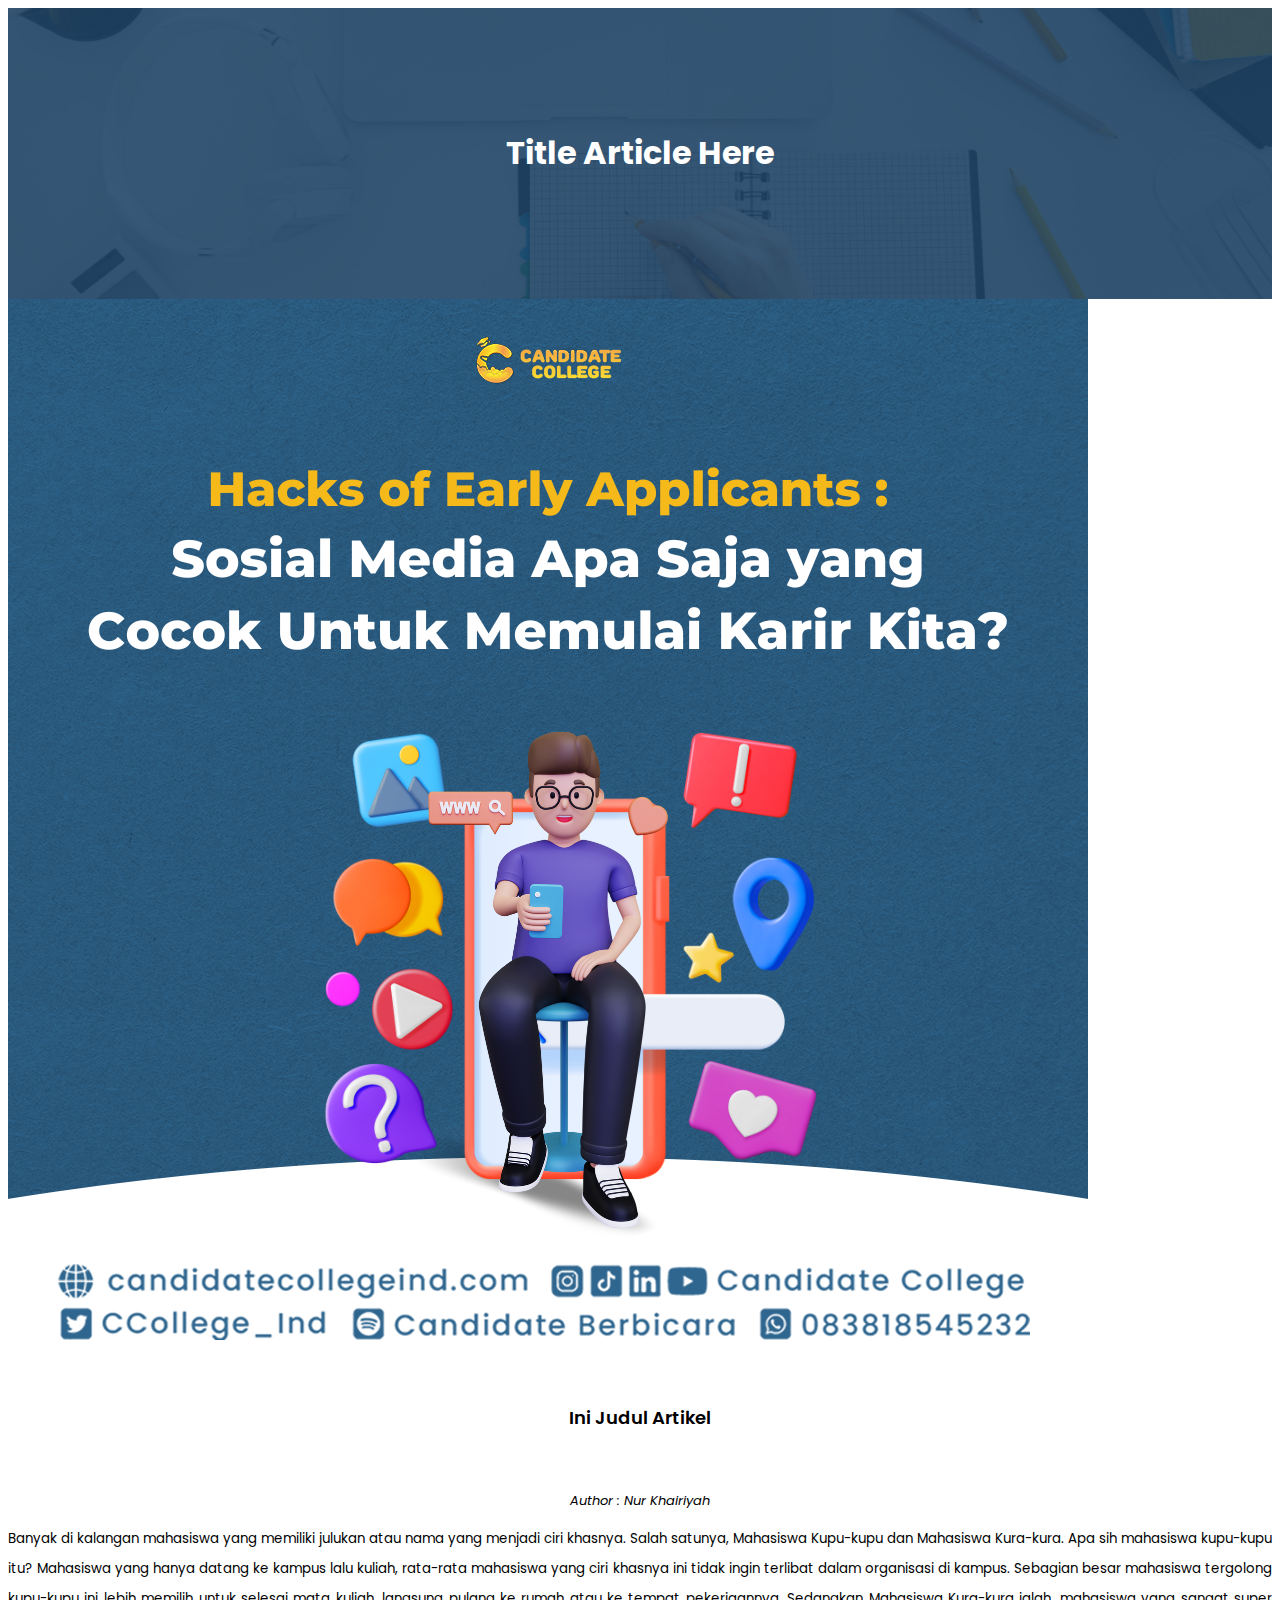
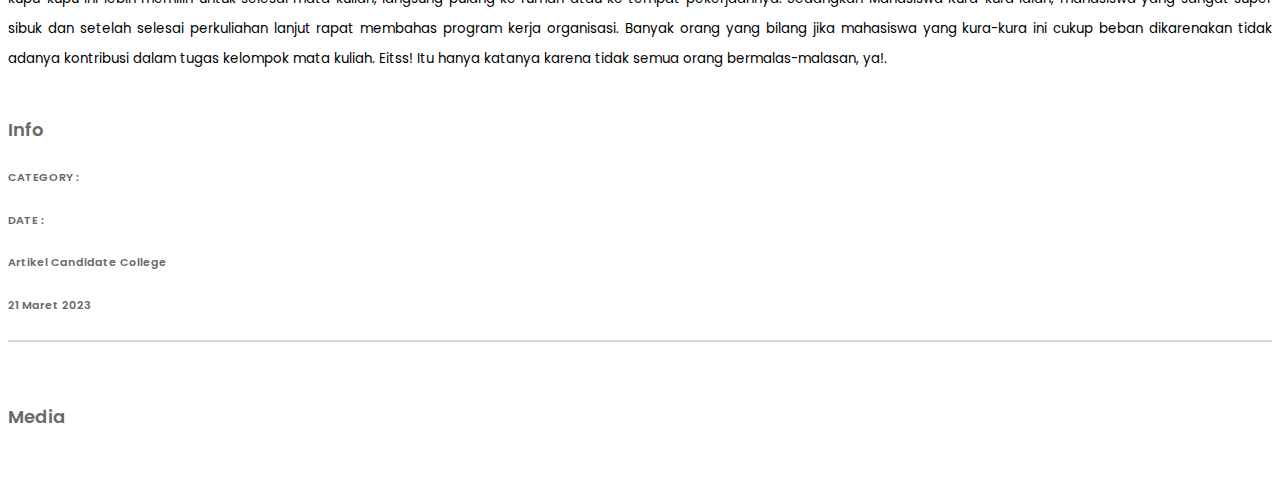
<file: News/DetailNews.html>
<!DOCTYPE html>
<html lang="en">
  <head>
    <meta charset="utf-8" />
    <meta name="viewport" content="width=device-width, initial-scale=1" />
    <title>Detail Article</title>
    <link
      href="https://cdn.jsdelivr.net/npm/bootstrap@5.2.3/dist/css/bootstrap.min.css"
      rel="stylesheet"
      integrity="sha384-rbsA2VBKQhggwzxH7pPCaAqO46MgnOM80zW1RWuH61DGLwZJEdK2Kadq2F9CUG65"
      crossorigin="anonymous"
    />
    <link rel="stylesheet" href="Detail.css" />

    <!-- FONT -->
    <link rel="preconnect" href="https://fonts.googleapis.com">
    <link rel="preconnect" href="https://fonts.gstatic.com" crossorigin>
    <link href="https://fonts.googleapis.com/css2?family=Poppins:wght@200;400;600;700;800;900&display=swap"
        rel="stylesheet">

    <link rel="preconnect" href="https://fonts.googleapis.com">
    <link rel="preconnect" href="https://fonts.gstatic.com" crossorigin>
    <link href="https://fonts.googleapis.com/css2?family=Satisfy&display=swap" rel="stylesheet">

    <!-- FONT AWESOME -->
    <link rel="stylesheet" href="https://cdnjs.cloudflare.com/ajax/libs/font-awesome/6.1.2/css/all.min.css"
        integrity="sha512-1sCRPdkRXhBV2PBLUdRb4tMg1w2YPf37qatUFeS7zlBy7jJI8Lf4VHwWfZZfpXtYSLy85pkm9GaYVYMfw5BC1A=="
        crossorigin="anonymous" referrerpolicy="no-referrer" />
  </head>
  <body>
    <!-- Create Jumbotron -->
    <div class="Jumbotron">
      <h1>Title Article Here</h1>
    </div>
    <!-- End Jumbotron -->

    <!-- Create Main Article -->
    <div class="main-article container">
      <div class="container text-center">
        <div class="row mt-2 mb-3">
          <div class="isi-articel col-sm-6 col-md-6 col-lg-8 p-3">
            <!-- Create Image Articel -->
            <div class="img-article text-center">
              <img
                src="./Assets/15 maret coverweb.png"
                class="w-50 h-auto"
                alt="..."
              />
            </div>
            <!-- End Image Articel -->

            <!-- Create Isi Article -->
            <div class="isi-article px-3 mt-3">
              <!-- Judul Artikel -->
              <h3>Ini Judul Artikel</h3>
              <br />
              <i><h4>Author : Nur Khairiyah</h4></i>

              <p>
                Banyak di kalangan mahasiswa yang memiliki julukan atau nama
                yang menjadi ciri khasnya. Salah satunya, Mahasiswa Kupu-kupu
                dan Mahasiswa Kura-kura. Apa sih mahasiswa kupu-kupu itu?
                Mahasiswa yang hanya datang ke kampus lalu kuliah, rata-rata
                mahasiswa yang ciri khasnya ini tidak ingin terlibat dalam
                organisasi di kampus. Sebagian besar mahasiswa tergolong
                kupu-kupu ini lebih memilih untuk selesai mata kuliah, langsung
                pulang ke rumah atau ke tempat pekerjaannya. Sedangkan Mahasiswa
                Kura-kura ialah, mahasiswa yang sangat super sibuk dan setelah
                selesai perkuliahan lanjut rapat membahas program kerja
                organisasi. Banyak orang yang bilang jika mahasiswa yang
                kura-kura ini cukup beban dikarenakan tidak adanya kontribusi
                dalam tugas kelompok mata kuliah. Eitss! Itu hanya katanya
                karena tidak semua orang bermalas-malasan, ya!.
              </p>
            </div>
            <!-- End Isi Articel -->
          </div>

          <!-- Create Info and Media -->
          <div class="col-md-6 col-sm-6 col-lg-4 p-3">
            <div class="info-title">
              <h6>Info</h6>
            </div>

            <div class="info-desc row">
              <div class="col-4">
                <h6>CATEGORY :</h6>
                <h6>DATE :</h6>
              </div>
              <div class="col-8">
                <h6>Artikel Candidate College</h6>
                <h6>21 Maret 2023</h6>
              </div>
            </div>

              <div class="line-button"></div>

              <div class="media-icon">
                <div class="icon-title">
                  <h6>Media</h6>
                </div>

                <div class="icon-img icon">
                  <a
                    href="https://www.linkedin.com/company/candidate-college/mycompany/"
                    target="_blank"
                    ><i class="fa-brands fa-linkedin"></i
                  ></a>
                  <a
                    href="https://www.tiktok.com/@candidatecollege"
                    target="_blank"
                    ><i class="fa-brands fa-tiktok"></i
                  ></a>
                  <a
                    href="https://www.instagram.com/candidate.college/"
                    target="_blank"
                    ><i class="fa-brands fa-square-instagram"></i
                  ></a>
                </div>
              </div>
            
          </div>
          <!-- End Info and Media -->
        </div>
      </div>
    </div>
    <!-- End Main Article -->
    <script
      src="https://cdn.jsdelivr.net/npm/bootstrap@5.2.3/dist/js/bootstrap.bundle.min.js"
      integrity="sha384-kenU1KFdBIe4zVF0s0G1M5b4hcpxyD9F7jL+jjXkk+Q2h455rYXK/7HAuoJl+0I4"
      crossorigin="anonymous"
    ></script>
    <script
      src="https://cdn.jsdelivr.net/npm/@popperjs/core@2.11.6/dist/umd/popper.min.js"
      integrity="sha384-oBqDVmMz9ATKxIep9tiCxS/Z9fNfEXiDAYTujMAeBAsjFuCZSmKbSSUnQlmh/jp3"
      crossorigin="anonymous"
    ></script>
    <script
      src="https://cdn.jsdelivr.net/npm/bootstrap@5.2.3/dist/js/bootstrap.min.js"
      integrity="sha384-cuYeSxntonz0PPNlHhBs68uyIAVpIIOZZ5JqeqvYYIcEL727kskC66kF92t6Xl2V"
      crossorigin="anonymous"
    ></script>
  </body>
</html>
</file>
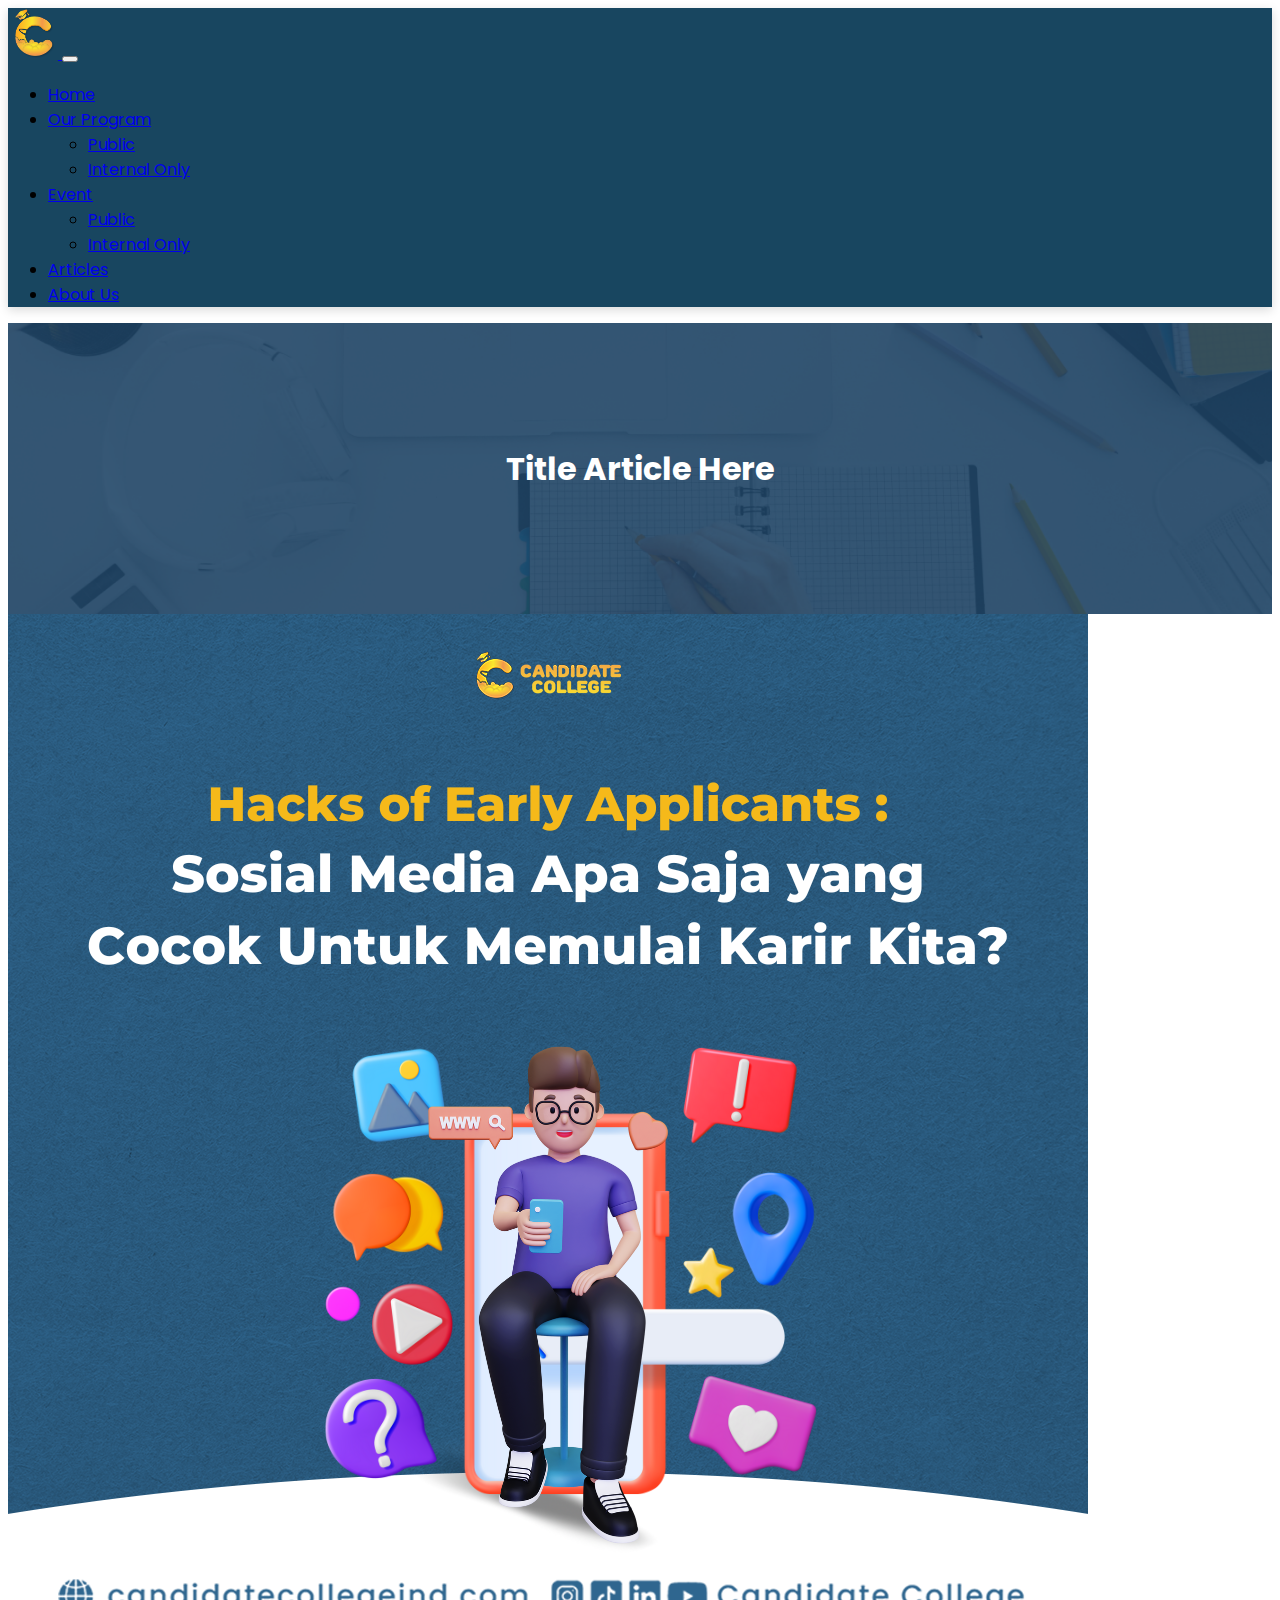
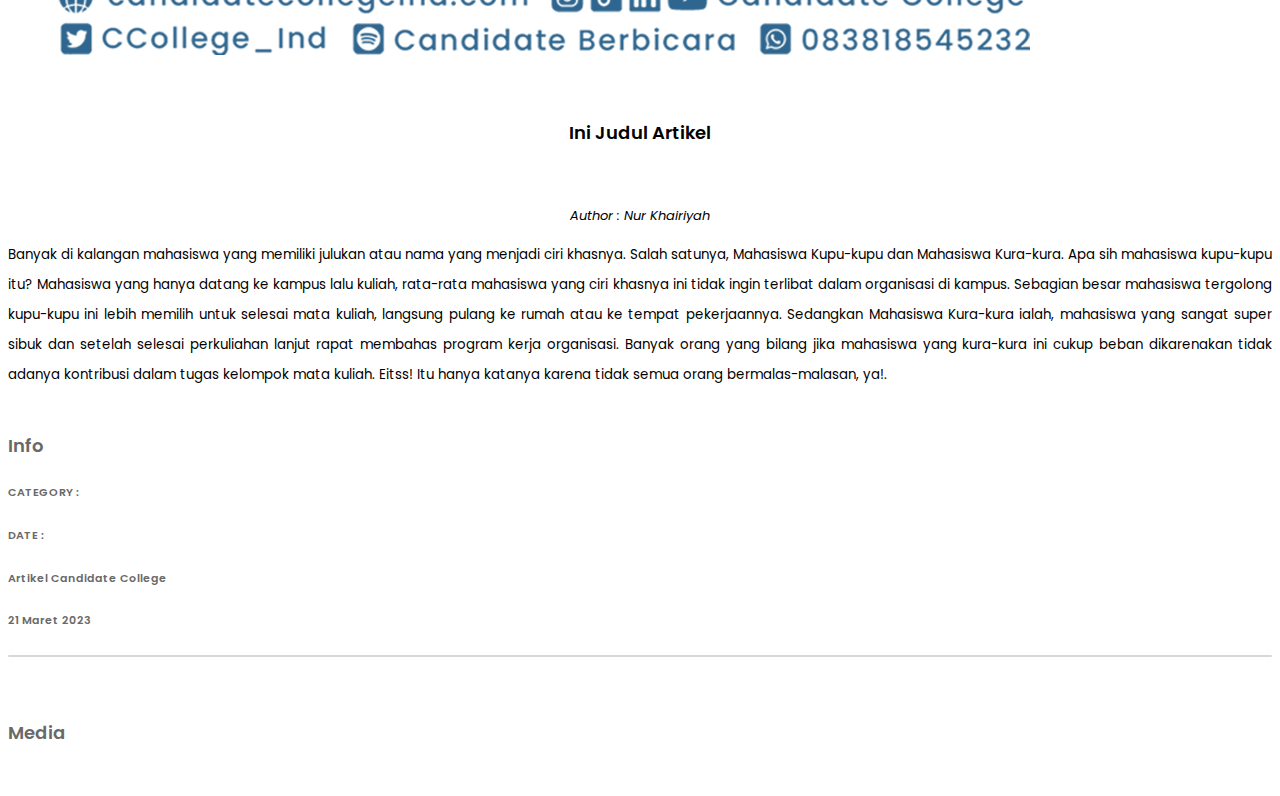
<file: Pages/DetailNews.html>
<!DOCTYPE html>
<html lang="en">
  <head>
    <meta charset="utf-8" />
    <meta name="viewport" content="width=device-width, initial-scale=1" />
    <title>Detail Article</title>
    <link
      href="https://cdn.jsdelivr.net/npm/bootstrap@5.2.3/dist/css/bootstrap.min.css"
      rel="stylesheet"
      integrity="sha384-rbsA2VBKQhggwzxH7pPCaAqO46MgnOM80zW1RWuH61DGLwZJEdK2Kadq2F9CUG65"
      crossorigin="anonymous"
    />
    <link rel="stylesheet" href="../Styling/detailNews.css" />
<link href="../Styling/navbar.css" rel="stylesheet">
    <!-- FONT -->
    <link rel="preconnect" href="https://fonts.googleapis.com">
    <link rel="preconnect" href="https://fonts.gstatic.com" crossorigin>
    <link href="https://fonts.googleapis.com/css2?family=Poppins:wght@200;400;600;700;800;900&display=swap"
        rel="stylesheet">

    <link rel="preconnect" href="https://fonts.googleapis.com">
    <link rel="preconnect" href="https://fonts.gstatic.com" crossorigin>
    <link href="https://fonts.googleapis.com/css2?family=Satisfy&display=swap" rel="stylesheet">

    <!-- FONT AWESOME -->
    <link rel="stylesheet" href="https://cdnjs.cloudflare.com/ajax/libs/font-awesome/6.1.2/css/all.min.css"
        integrity="sha512-1sCRPdkRXhBV2PBLUdRb4tMg1w2YPf37qatUFeS7zlBy7jJI8Lf4VHwWfZZfpXtYSLy85pkm9GaYVYMfw5BC1A=="
        crossorigin="anonymous" referrerpolicy="no-referrer" />
  </head>
  <body>
    <nav class="navbar navbar-expand-lg navbar-dark fixed-top navbar-scrolled">
    <div class="container">
      <a class="navbar-brand" href="#">
          <img src="../Assets/cc_logo.png" alt="logo" width="50">
      </a>
      <button class="navbar-toggler" type="button" data-bs-toggle="collapse" data-bs-target="#navbarNavDropdown" aria-controls="navbarNavDropdown" aria-expanded="false" aria-label="Toggle navigation">
        <span class="navbar-toggler-icon"></span>
      </button>
      <div class="collapse navbar-collapse" id="navbarNavDropdown">
        <ul class="navbar-nav ms-auto">
          <li class="nav-item">
            <a class="nav-link active" aria-current="page" href="#">Home</a>
          </li>
          <li class="nav-item dropdown">
            <a class="nav-link dropdown-toggle" href="#" role="button" data-bs-toggle="dropdown" aria-expanded="false">
              Our Program
            </a>
            <ul class="dropdown-menu">
              <li><a class="dropdown-item" href="#">Public</a></li>
              <li><a class="dropdown-item" href="#">Internal Only</a></li>
            </ul>
          </li>
          <li class="nav-item dropdown">
            <a class="nav-link dropdown-toggle" href="#" role="button" data-bs-toggle="dropdown" aria-expanded="false">
              Event
            </a>
            <ul class="dropdown-menu">
              <li><a class="dropdown-item" href="#">Public</a></li>
              <li><a class="dropdown-item" href="#">Internal Only</a></li>
            </ul>
          </li>
          <li class="nav-item">
            <a class="nav-link" href="#">Articles</a>
          </li>
          <li class="nav-item">
            <a class="nav-link" href="#">About Us</a>
          </li>
        </ul>
      </div>
    </div>
  </nav>
    <!-- Create Jumbotron -->
    <div class="Jumbotron">
      <h1>Title Article Here</h1>
    </div>
    <!-- End Jumbotron -->

    <!-- Create Main Article -->
    <div class="main-article container">
      <div class="container text-center">
        <div class="row mt-2 mb-3">
          <div class="isi-articel col-sm-6 col-md-6 col-lg-8 p-3">
            <!-- Create Image Articel -->
            <div class="img-article text-center">
              <img
                src="../Assets/News/15 maret coverweb.png"
                class="w-50 h-auto"
                alt="..."
              />
            </div>
            <!-- End Image Articel -->

            <!-- Create Isi Article -->
            <div class="isi-article px-3 mt-3">
              <!-- Judul Artikel -->
              <h3>Ini Judul Artikel</h3>
              <br />
              <i><h4>Author : Nur Khairiyah</h4></i>

              <p>
                Banyak di kalangan mahasiswa yang memiliki julukan atau nama
                yang menjadi ciri khasnya. Salah satunya, Mahasiswa Kupu-kupu
                dan Mahasiswa Kura-kura. Apa sih mahasiswa kupu-kupu itu?
                Mahasiswa yang hanya datang ke kampus lalu kuliah, rata-rata
                mahasiswa yang ciri khasnya ini tidak ingin terlibat dalam
                organisasi di kampus. Sebagian besar mahasiswa tergolong
                kupu-kupu ini lebih memilih untuk selesai mata kuliah, langsung
                pulang ke rumah atau ke tempat pekerjaannya. Sedangkan Mahasiswa
                Kura-kura ialah, mahasiswa yang sangat super sibuk dan setelah
                selesai perkuliahan lanjut rapat membahas program kerja
                organisasi. Banyak orang yang bilang jika mahasiswa yang
                kura-kura ini cukup beban dikarenakan tidak adanya kontribusi
                dalam tugas kelompok mata kuliah. Eitss! Itu hanya katanya
                karena tidak semua orang bermalas-malasan, ya!.
              </p>
            </div>
            <!-- End Isi Articel -->
          </div>

          <!-- Create Info and Media -->
          <div class="col-md-6 col-sm-6 col-lg-4 p-3">
            <div class="info-title">
              <h6>Info</h6>
            </div>

            <div class="info-desc row">
              <div class="col-4">
                <h6>CATEGORY :</h6>
                <h6>DATE :</h6>
              </div>
              <div class="col-8">
                <h6>Artikel Candidate College</h6>
                <h6>21 Maret 2023</h6>
              </div>
            </div>

              <div class="line-button"></div>

              <div class="media-icon">
                <div class="icon-title">
                  <h6>Media</h6>
                </div>

                <div class="icon-img icon">
                  <a
                    href="https://www.linkedin.com/company/candidate-college/mycompany/"
                    target="_blank"
                    ><i class="fa-brands fa-linkedin"></i
                  ></a>
                  <a
                    href="https://www.tiktok.com/@candidatecollege"
                    target="_blank"
                    ><i class="fa-brands fa-tiktok"></i
                  ></a>
                  <a
                    href="https://www.instagram.com/candidate.college/"
                    target="_blank"
                    ><i class="fa-brands fa-square-instagram"></i
                  ></a>
                </div>
              </div>
            
          </div>
          <!-- End Info and Media -->
        </div>
      </div>
    </div>
    <!-- End Main Article -->
    <script
      src="https://cdn.jsdelivr.net/npm/bootstrap@5.2.3/dist/js/bootstrap.bundle.min.js"
      integrity="sha384-kenU1KFdBIe4zVF0s0G1M5b4hcpxyD9F7jL+jjXkk+Q2h455rYXK/7HAuoJl+0I4"
      crossorigin="anonymous"
    ></script>
    <script
      src="https://cdn.jsdelivr.net/npm/@popperjs/core@2.11.6/dist/umd/popper.min.js"
      integrity="sha384-oBqDVmMz9ATKxIep9tiCxS/Z9fNfEXiDAYTujMAeBAsjFuCZSmKbSSUnQlmh/jp3"
      crossorigin="anonymous"
    ></script>
    <script
      src="https://cdn.jsdelivr.net/npm/bootstrap@5.2.3/dist/js/bootstrap.min.js"
      integrity="sha384-cuYeSxntonz0PPNlHhBs68uyIAVpIIOZZ5JqeqvYYIcEL727kskC66kF92t6Xl2V"
      crossorigin="anonymous"
    ></script>
        <script src="../JS/js.js"></script>
  </body>
</html>
</file>
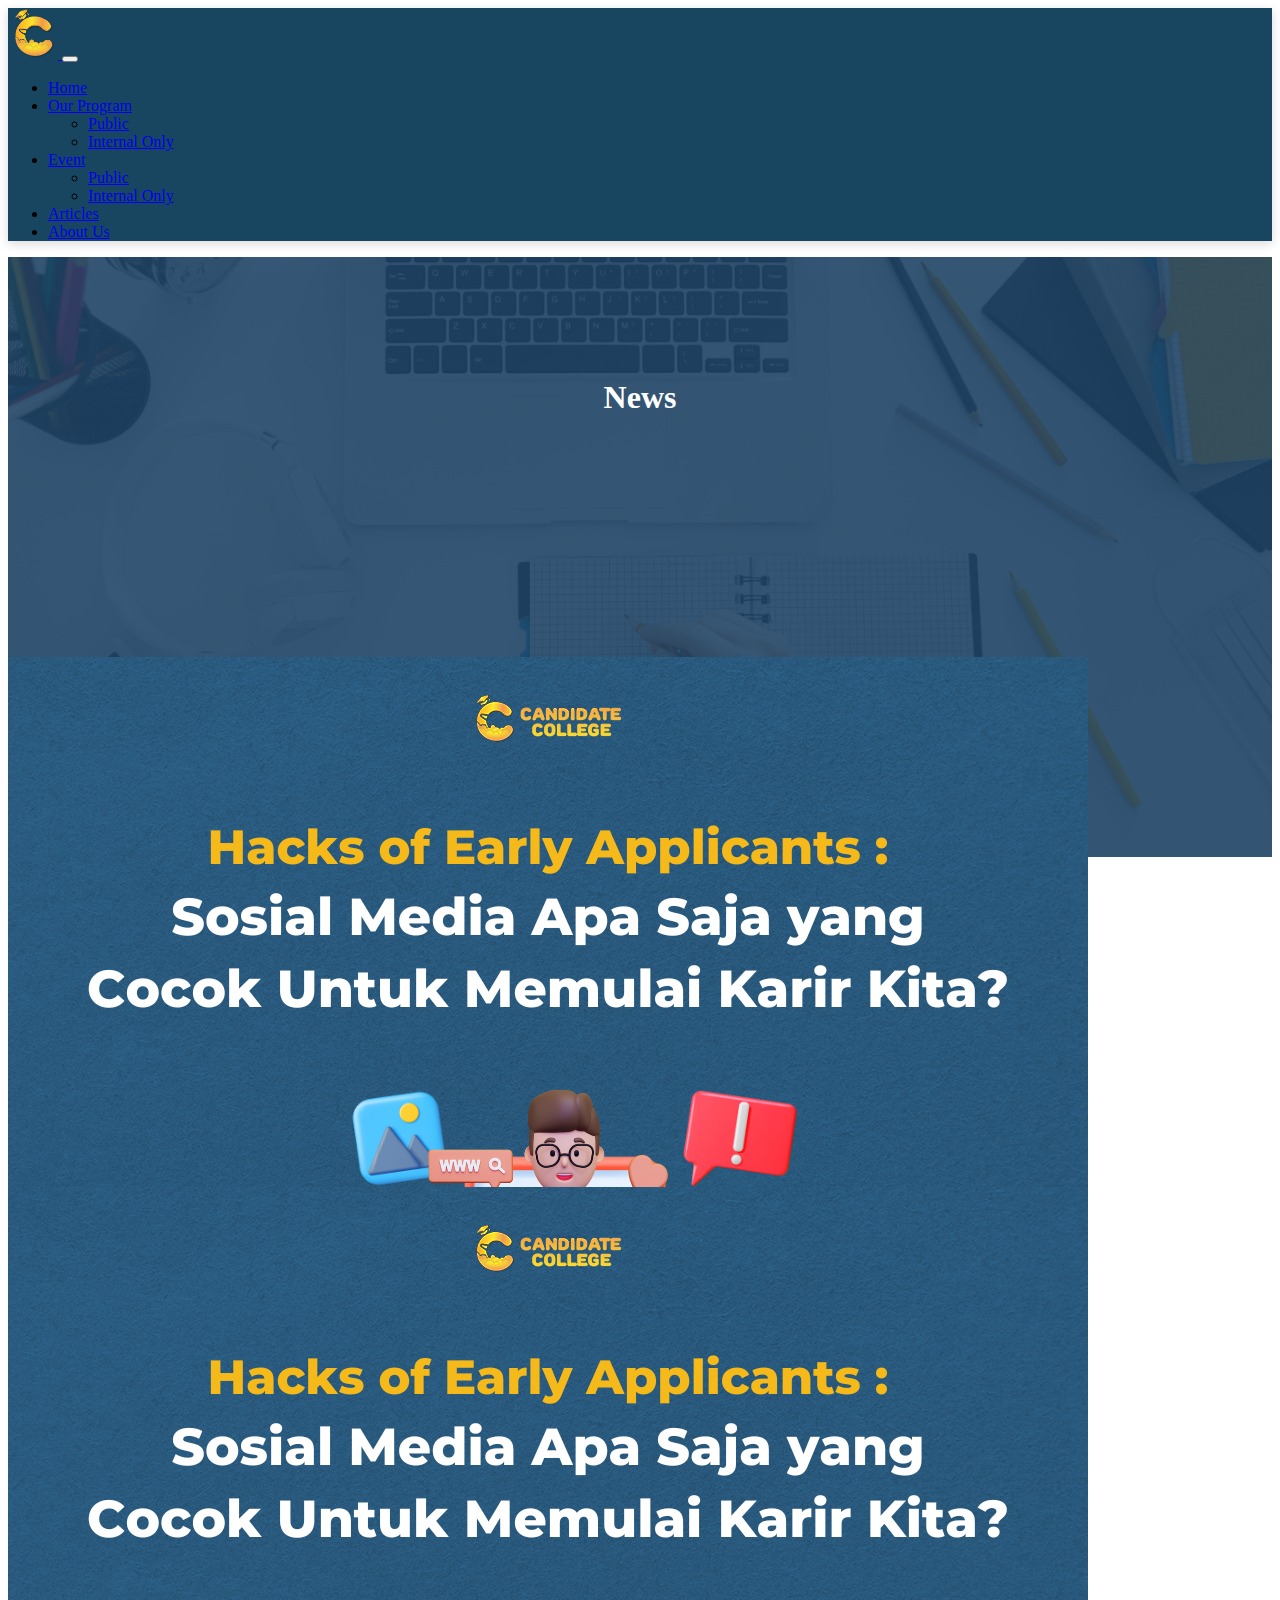
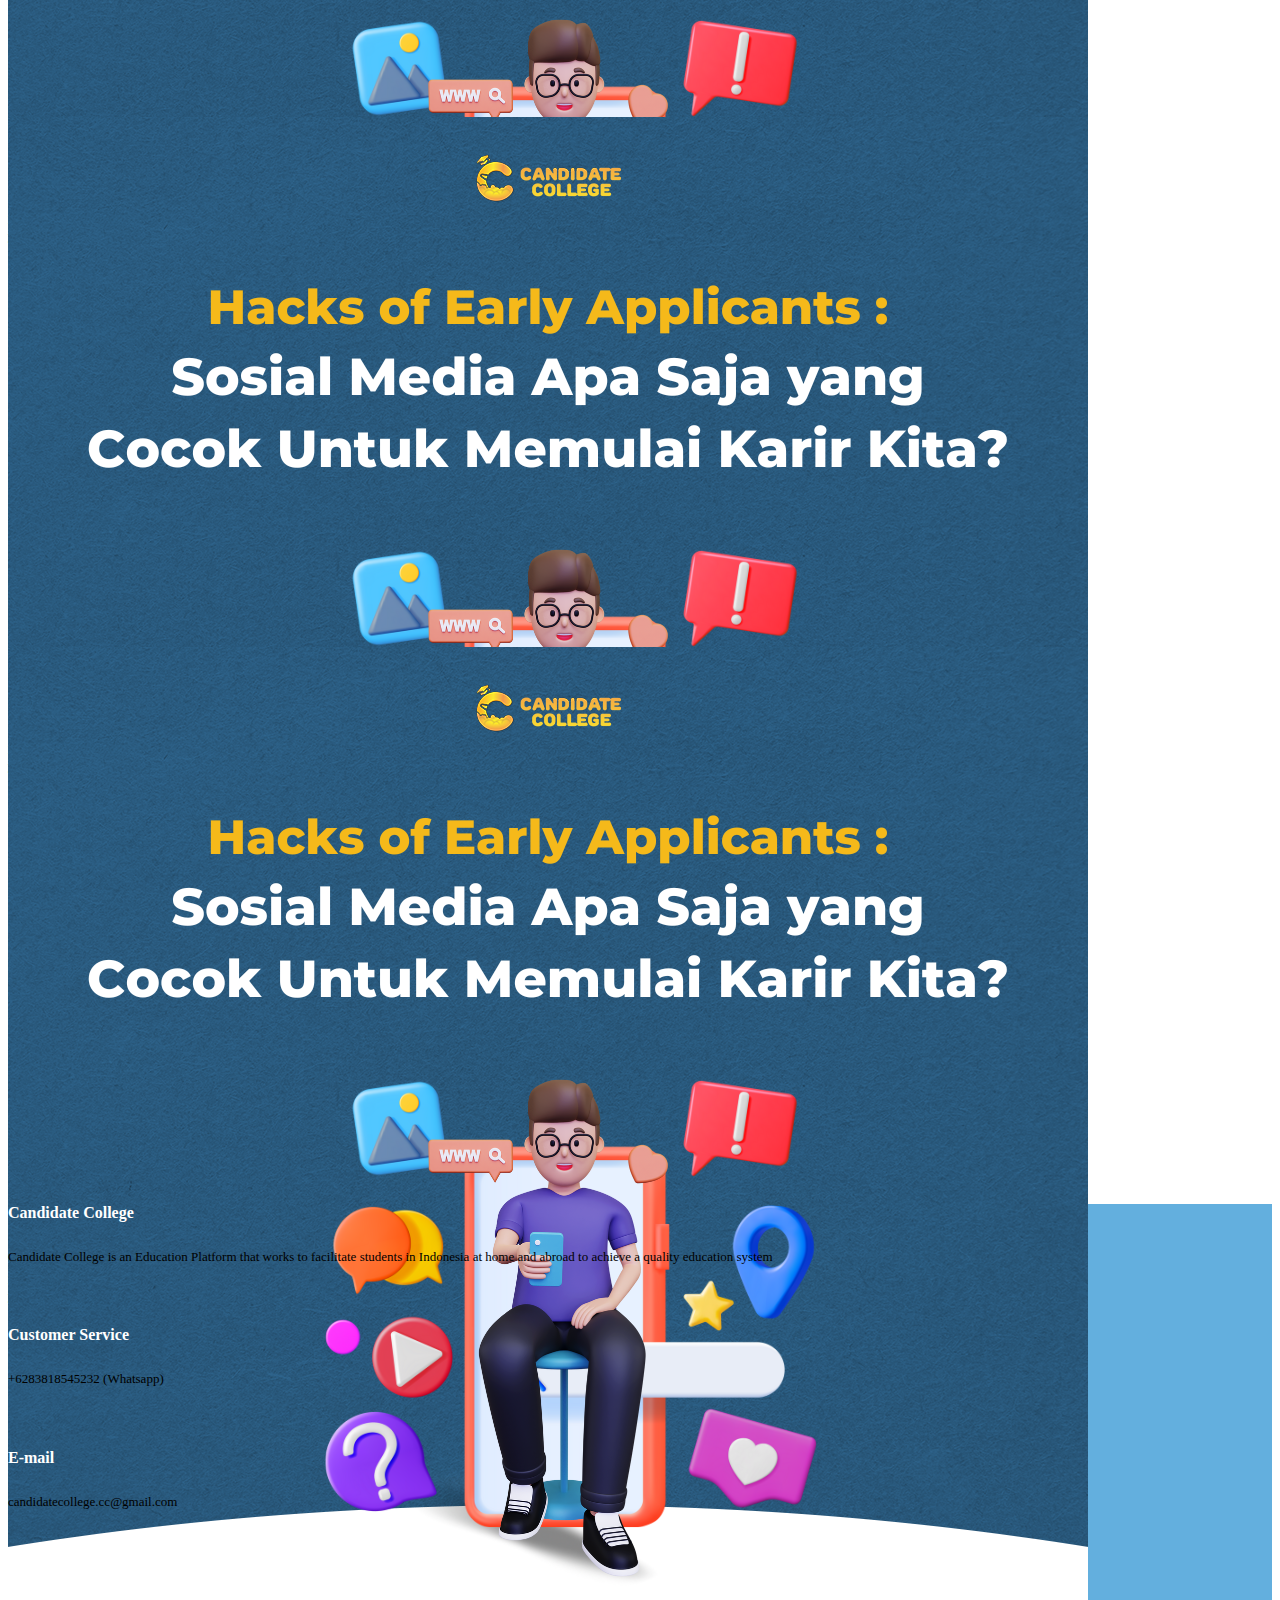
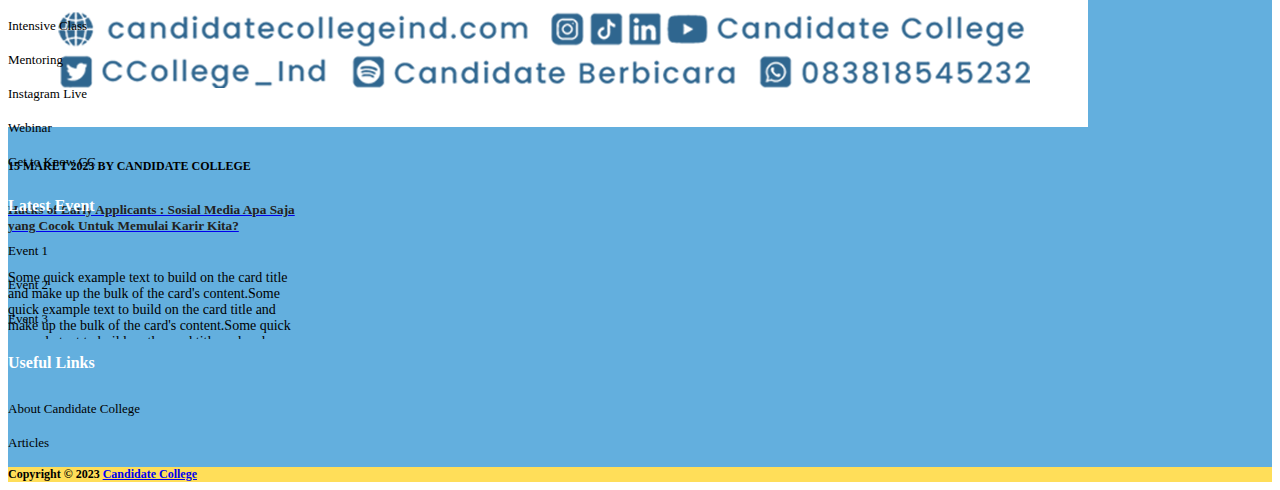
<file: Pages/news.html>
<!DOCTYPE html>
<html lang="en">
  <head>
    <meta charset="utf-8" />
    <meta name="viewport" content="width=device-width, initial-scale=1" />
    <title>News</title>
    <link rel="stylesheet" href="../Styling/news.css" />
    <link
      href="https://cdn.jsdelivr.net/npm/bootstrap@5.2.3/dist/css/bootstrap.min.css"
      rel="stylesheet"
      integrity="sha384-rbsA2VBKQhggwzxH7pPCaAqO46MgnOM80zW1RWuH61DGLwZJEdK2Kadq2F9CUG65"
      crossorigin="anonymous"
    />
    <link href="../Styling/navbar.css" rel="stylesheet">
  </head>
  <body>
    <!-- create navbar -->
    <nav class="navbar navbar-expand-lg navbar-dark fixed-top navbar-scrolled">
      <div class="container">
        <a class="navbar-brand" href="#">
            <img src="../Assets/cc_logo.png" alt="logo" width="50">
        </a>
        <button class="navbar-toggler" type="button" data-bs-toggle="collapse" data-bs-target="#navbarNavDropdown" aria-controls="navbarNavDropdown" aria-expanded="false" aria-label="Toggle navigation">
          <span class="navbar-toggler-icon"></span>
        </button>
        <div class="collapse navbar-collapse" id="navbarNavDropdown">
          <ul class="navbar-nav ms-auto">
            <li class="nav-item">
              <a class="nav-link active" aria-current="page" href="#">Home</a>
            </li>
            <li class="nav-item dropdown">
              <a class="nav-link dropdown-toggle" href="#" role="button" data-bs-toggle="dropdown" aria-expanded="false">
                Our Program
              </a>
              <ul class="dropdown-menu">
                <li><a class="dropdown-item" href="#">Public</a></li>
                <li><a class="dropdown-item" href="#">Internal Only</a></li>
              </ul>
            </li>
            <li class="nav-item dropdown">
              <a class="nav-link dropdown-toggle" href="#" role="button" data-bs-toggle="dropdown" aria-expanded="false">
                Event
              </a>
              <ul class="dropdown-menu">
                <li><a class="dropdown-item" href="#">Public</a></li>
                <li><a class="dropdown-item" href="#">Internal Only</a></li>
              </ul>
            </li>
            <li class="nav-item">
              <a class="nav-link" href="#">Articles</a>
            </li>
            <li class="nav-item">
              <a class="nav-link" href="#">About Us</a>
            </li>
          </ul>
        </div>
      </div>
    </nav>
    <!-- end create navbar -->


    <!-- Create Jumbotron -->
    <div class="Jumbotron">
      <h1>News</h1>
    </div>
    <!-- End Create Junbotron -->

    <!-- create main cards -->
      <div class="container">
        <div class="row p-3 mx-2">
        <!-- Create card -->
          <div class="articel-card d-flex justify-content-around col-lg-4 col-md-6 col-12 gap-1">
            <div class="card mt-2" style="width: 18rem">
              <img
                src="../Assets/News/15 maret coverweb.png"
                class="card-img-top"
                alt="..."
              />
              <div class="card-body">
                <h6>15 Maret 2023 by <span>candidate college</span></h6>
                <a class="text-decoration-none" href="DetailNews.html"
                  ><h5>
                    Hacks of Early Applicants : Sosial Media Apa Saja yang Cocok
                    Untuk Memulai Karir Kita?
                  </h5>
                </a>
                <div class="card-text">
                  <p>
                    Some quick example text to build on the card title and make up
                    the bulk of the card's content.Some quick example text to build on the card title and make up
                    the bulk of the card's content.Some quick example text to build on the card title and make up
                    the bulk of the card's content.Some quick example text to build on the card title and make up
                    the bulk of the card's content.
                  </p>
                </div>
              </div>
            </div>
          </div>
          <!-- End Create Card -->
           <!-- Create card -->
           <div class="articel-card d-flex justify-content-around col-lg-4 col-md-6 col-12 gap-1">
            <div class="card mt-2" style="width: 18rem">
              <img
                src="../Assets/News/15 maret coverweb.png"
                class="card-img-top"
                alt="..."
              />
              <div class="card-body">
                <h6>15 Maret 2023 by <span>candidate college</span></h6>
                <a class="text-decoration-none" href="DetailNews.html"
                  ><h5>
                    Hacks of Early Applicants : Sosial Media Apa Saja yang Cocok
                    Untuk Memulai Karir Kita?
                  </h5>
                </a>
                <div class="card-text">
                  <p>
                    Some quick example text to build on the card title and make up
                    the bulk of the card's content.Some quick example text to build on the card title and make up
                    the bulk of the card's content.Some quick example text to build on the card title and make up
                    the bulk of the card's content.Some quick example text to build on the card title and make up
                    the bulk of the card's content.
                  </p>
                </div>
              </div>
            </div>
          </div>
          <!-- End Create Card -->
           <!-- Create card -->
           <div class="articel-card d-flex justify-content-around col-lg-4 col-md-6 col-12 gap-1">
            <div class="card mt-2" style="width: 18rem">
              <img
                src="../Assets/News/15 maret coverweb.png"
                class="card-img-top"
                alt="..."
              />
              <div class="card-body">
                <h6>15 Maret 2023 by <span>candidate college</span></h6>
                <a class="text-decoration-none" href="DetailNews.html"
                  ><h5>
                    Hacks of Early Applicants : Sosial Media Apa Saja yang Cocok
                    Untuk Memulai Karir Kita?
                  </h5>
                </a>
                <div class="card-text">
                  <p>
                    Some quick example text to build on the card title and make up
                    the bulk of the card's content.Some quick example text to build on the card title and make up
                    the bulk of the card's content.Some quick example text to build on the card title and make up
                    the bulk of the card's content.Some quick example text to build on the card title and make up
                    the bulk of the card's content.
                  </p>
                </div>
              </div>
            </div>
          </div>
          <!-- End Create Card -->
           <!-- Create card -->
           <div class="articel-card d-flex justify-content-around col-lg-4 col-md-6 col-12 gap-1 mt-3">
            <div class="card mt-2" style="width: 18rem">
              <img
                src="../Assets/News/15 maret coverweb.png"
                class="card-img-top"
                alt="..."
              />
              <div class="card-body">
                <h6>15 Maret 2023 by <span>candidate college</span></h6>
                <a class="text-decoration-none" href="DetailNews.html"
                  ><h5>
                    Hacks of Early Applicants : Sosial Media Apa Saja yang Cocok
                    Untuk Memulai Karir Kita?
                  </h5>
                </a>
                <div class="card-text">
                  <p>
                    Some quick example text to build on the card title and make up
                    the bulk of the card's content.Some quick example text to build on the card title and make up
                    the bulk of the card's content.Some quick example text to build on the card title and make up
                    the bulk of the card's content.Some quick example text to build on the card title and make up
                    the bulk of the card's content.
                  </p>
                </div>
              </div>
            </div>
          </div>
          <!-- End Create Card -->

            

          
        </div>
      </div>
    <!-- end main card -->
    <footer class="text-center text-lg-start" style="background-color: #5EACDDF7;">
      <div class="container pt-4">
          <div class="row">

              <div class="col-lg-5 col-md-6 mb-4 mb-md-0 ">
                  <div class="ftr-content">
                  <h5 class="mb-4 ftr-title"> Candidate College</h5>
                  <p class="ftr-p ">Candidate College is an Education Platform that works to facilitate students in Indonesia at home and abroad to achieve a quality education system</p>
                  </div>
                  <div class="ftr-content">
                      <h5 class="mb-4 ftr-title"> Customer Service</h5>
                      <p class="ftr-p">+6283818545232 (Whatsapp)</p>
                  </div>
                  <div class="ftr-content">
                      <h5 class="mb-4 ftr-title"> E-mail</h5>
                      <p class="ftr-p">candidatecollege.cc@gmail.com</p>
                  </div>
              </div>
              <div class="col-lg-2 col-md-6 mb-4 mb-md-0">
                  <h5 class="mb-4 ftr-title">Program</h5>
                  <p>
                      <a href="#" class="ftr-p" style= "text-decoration: none; "> Intensive Class</a>
                  </p>
                  <p>
                      <a href="#" class="ftr-p" style= "text-decoration: none; "> Mentoring</a>
                  </p>
                  <p>
                      <a href="#" class="ftr-p" style= "text-decoration: none; "> Instagram Live</a>
                  </p>
                  <p>
                      <a href="#" class="ftr-p" style= "text-decoration: none; "> Webinar</a>
                  </p>
                  <p>
                      <a href="#" class="ftr-p" style= "text-decoration: none; "> Get to Know CC</a>
                  </p>
              </div>
              <div class="col-lg-2 col-md-6 mb-4 mb-md-0">
                  <h5 class="mb-4 ftr-title"> Latest Event</h5>
                  <p>
                      <a href="#" class="ftr-p" style= "text-decoration: none; "> Event 1</a>
                  </p>
                  <p>
                      <a href="#" class="ftr-p" style= "text-decoration: none; "> Event 2</a>
                  </p>
                  <p>
                      <a href="#" class="ftr-p" style= "text-decoration: none; "> Event 3</a>
                  </p>
              </div>
              <div class="col-lg-3 col-md-6 mb-4 mb-md-0">
                  <h5 class="mb-4 ftr-title">Useful Links</h5>
                  <p>
                      <a href="#" class="ftr-p" style= "text-decoration: none; "> About Candidate College</a>
                  </p>
                  <p>
                      <a href="#" class="ftr-p" style= "text-decoration: none; "> Articles</a>
                  </p>
              </div>
              <div class="mb-4 socmed-btn">
                  <a class="m-2" href="#!" role="button"><i class="fa-brands fa-tiktok" style="color: #1B4E6B; font-size: 1.25rem;"></i></a>
                  <a class="m-2" href="#!"role="button"><i class="fa-brands fa-twitter" style="color: #1B4E6B; font-size: 1.25rem;"></i></a>
                  <a class="m-2" href="#!"role="button"><i class="fa-brands fa-spotify" style="color: #1B4E6B; font-size: 1.25rem;"></i></a>
                  <a class="m-2" href="#!"role="button"><i class="fa-brands fa-youtube" style="color: #1B4E6B; font-size: 1.25rem;"></i></a>
                  <a class="m-2" href="#!"role="button"><i class="fa-brands fa-instagram" style="color: #1B4E6B; font-size: 1.25rem;"></i></a>
                  <a class="m-2" href="#!" role="button"><i class="fa-brands fa-linkedin-in" style="color: #1B4E6B; font-size: 1.25rem;"></i></a>
                  </div>
          </div>
      </div>
      <div class="text-center p-2 txt-copy" style="background-color: #ffde59;">
        Copyright &copy; 2023
        <a class="text-dark" href="https://candidatecollegeind.com/">Candidate College</a>
      </div>
    
    </footer>
    <script
      src="https://cdn.jsdelivr.net/npm/@popperjs/core@2.11.6/dist/umd/popper.min.js"
      integrity="sha384-oBqDVmMz9ATKxIep9tiCxS/Z9fNfEXiDAYTujMAeBAsjFuCZSmKbSSUnQlmh/jp3"
      crossorigin="anonymous"
    ></script>
    <script
      src="https://cdn.jsdelivr.net/npm/bootstrap@5.2.3/dist/js/bootstrap.min.js"
      integrity="sha384-cuYeSxntonz0PPNlHhBs68uyIAVpIIOZZ5JqeqvYYIcEL727kskC66kF92t6Xl2V"
      crossorigin="anonymous"
    ></script>
    <script
      src="https://cdn.jsdelivr.net/npm/bootstrap@5.2.3/dist/js/bootstrap.bundle.min.js"
      integrity="sha384-kenU1KFdBIe4zVF0s0G1M5b4hcpxyD9F7jL+jjXkk+Q2h455rYXK/7HAuoJl+0I4"
      crossorigin="anonymous"
    ></script>
    <script src="../JS/js.js"></script>
  </body>
</html>
</file>
<file: News/Detail.css>
* {
  font-family: 'Poppins', sans-serif;
}

/* Styling Jumbotron */
.Jumbotron {
    padding: 100px;
    background-image: url(./Assets/BACK.png);
    background-position: center;
    background-size: cover;
    height: auto;
    text-align: center;
    color: #fff;
  }
/* End Styling Jumbotron */

/* Styling Main article */

.isi-article h3 {
    font-weight: 600;
    text-align: center;
    font-size: large;
}

.isi-article h4 {
    text-align: center;
    font-weight: 400;
    font-size: small;
    margin-bottom: 8px;
    
}

.isi-article p {
  line-height: 25px;
  text-align: justify;
  font-weight: 400;
  font-size: smaller;
  line-height: 30px;
}
/* ENd Styling Main Article */

/* Styling Info and Media */
.info-title h6 {
  font-weight: 600;
  font-size: large;
  color: dimgray;
  text-align: left;
  margin-bottom: 15px;
}

.info-desc h6 {
  font-weight: 600;
  font-size: 11px;
  color: dimgray;
  text-align: left;
}

.line-button {
  background-color: rgba(105, 105, 105, 0.267);
  height: 2px;
  margin: 10px 0 20px 0;
  width: 100%;
  border-radius: 20px;
}

.media-icon {
  display: flex;
}

.icon-title h6 {
  font-weight: 600;
  font-size: large;
  color: dimgray;
  text-align: left;
}

.icon-img i{
  color: dimgray;
  margin-right: 10px;
}

.icon-img {
  margin-left: 70px;
}
/* End Styling Info and Media */
</file>
<file: Styling/detailNews.css>
* {
  font-family: 'Poppins', sans-serif;
}

/* Styling Jumbotron */
.Jumbotron {
    padding: 100px;
    background-image: url(../Assets/News/BACK.png);
    background-position: center;
    background-size: cover;
    height: auto;
    text-align: center;
    color: #fff;
  }
/* End Styling Jumbotron */

/* Styling Main article */

.isi-article h3 {
    font-weight: 600;
    text-align: center;
    font-size: large;
}

.isi-article h4 {
    text-align: center;
    font-weight: 400;
    font-size: small;
    margin-bottom: 8px;
    
}

.isi-article p {
  line-height: 25px;
  text-align: justify;
  font-weight: 400;
  font-size: smaller;
  line-height: 30px;
}
/* ENd Styling Main Article */

/* Styling Info and Media */
.info-title h6 {
  font-weight: 600;
  font-size: large;
  color: dimgray;
  text-align: left;
  margin-bottom: 15px;
}

.info-desc h6 {
  font-weight: 600;
  font-size: 11px;
  color: dimgray;
  text-align: left;
}

.line-button {
  background-color: rgba(105, 105, 105, 0.267);
  height: 2px;
  margin: 10px 0 20px 0;
  width: 100%;
  border-radius: 20px;
}

.media-icon {
  display: flex;
}

.icon-title h6 {
  font-weight: 600;
  font-size: large;
  color: dimgray;
  text-align: left;
}

.icon-img i{
  color: dimgray;
  margin-right: 10px;
}

.icon-img {
  margin-left: 70px;
}
/* End Styling Info and Media */
</file>
<file: Styling/navbar.css>
.navbar {
    transition: all .5s;
    background-color: transparent;
    box-shadow: none;
  }
  
  .navbar-scrolled {
    background-color: #184660;
    box-shadow: 0 3px 10px rgba(0, 0, 0, 0.15);
  }
</file>
<file: Styling/news.css>
.Jumbotron {
    padding-top: 180px;
  padding: 100px;
  background-image: url('../Assets/News/BACK.png');
  background-position: center;
  background-size: cover;
  height: 400px;
  text-align: center;
  color: #fff;
  margin-bottom: -200px;
}

.card-body h6 {
    text-transform: uppercase;
    font-size: 12px; 
}

.card-body h5 {
    color: #222;
  text-decoration: none;
  font-weight: bold;
}

.card-text {
    font-size: 14px;
}

.card-body h5:hover {
    color: rgba(21, 69, 201, 0.7);;
  text-decoration: none;
  font-weight: bold;
}

.card-body span {
    font-weight: bold;
}

.card-text {
    font-size: 14px;
}

.articel-card {
  max-height: 530px;
}

.card-text{
  max-height: 83px;
  overflow: hidden;
}

/*FOOTER*/
.ftr-content{
  padding-bottom:  22px;
}

.ftr-title{
  font-size: 16px;
  font-weight: 600;
  color: #fff;
}

.ftr-p{
  font-size: 13px;
  font-weight: 400;
  color: black;
}

.txt-copy{
  color: black;
  font-weight: 600;
  font-size: 12px;
}
</file>
